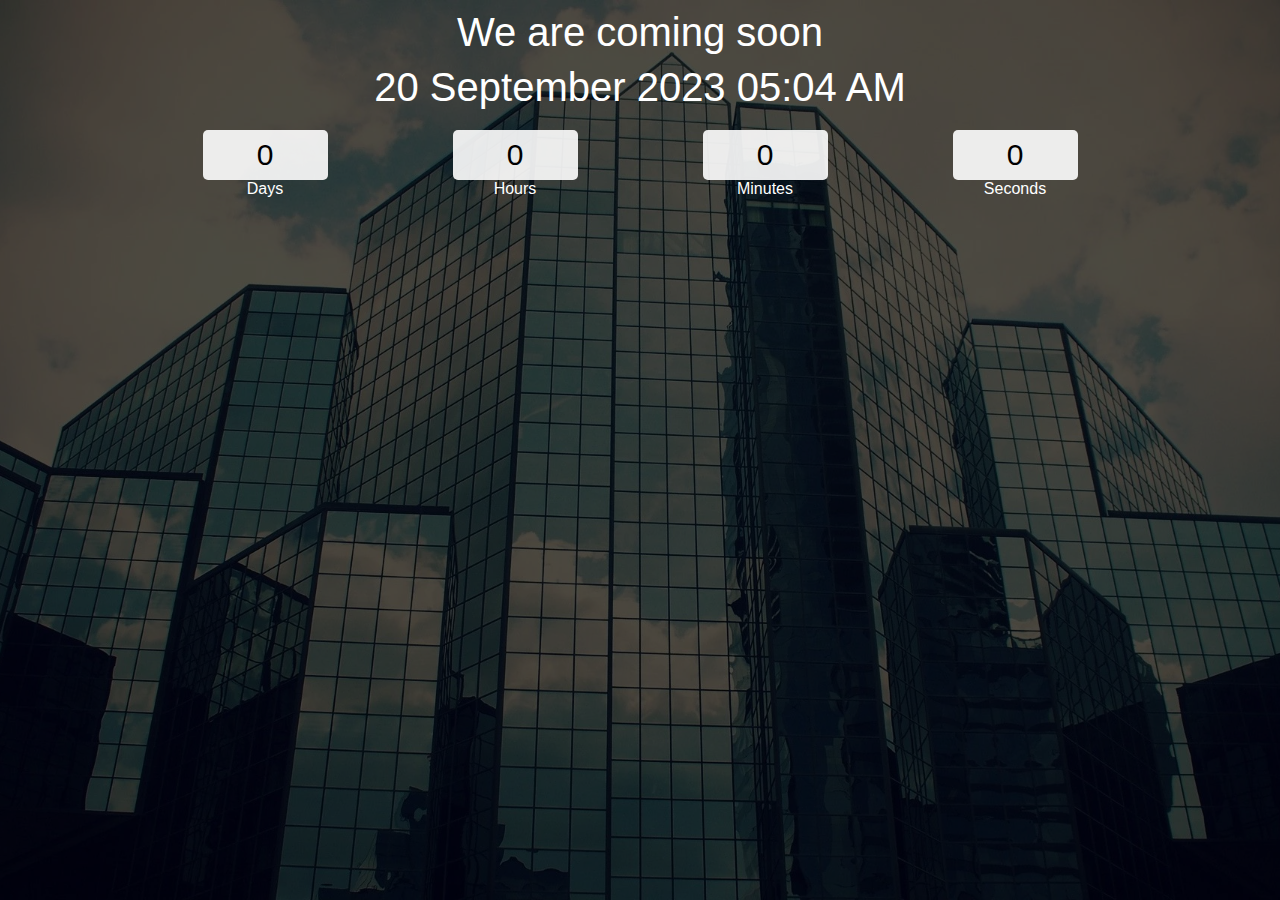
<file: count-down/index.html>
<!DOCTYPE html>
<html lang="en">
<head>
    <meta charset="UTF-8">
    <meta name="viewport" content="width=device-width, initial-scale=1.0">
    <title>Document</title>
    <link rel="stylesheet" href="css/style.css">
</head>
<body>
    <div class="main">
        <div class="overlay">
            <div class="title">We are coming soon</div>
            <div class="title" id="end-date">20 March 2022 10:00 PM</div>
            <div class="col">
                <div>
                    <input type="text" readonly value="0">
                    <br/>
                    <label for="">Days</label>
                </div>
                <div>
                    <input type="text" readonly value="0">
                    <br/>
                    <label for="">Hours</label>
                </div>
                <div>
                    <input type="text" readonly value="0">
                    <br/>
                    <label for="">Minutes</label>
                </div>
                <div>
                    <input type="text" readonly value="0">
                    <br/>
                    <label for="">Seconds</label>
                </div>
            </div>
        </div>
    </div>
    <script src="javascript/script.js" ></script>
</body>
</html>
</file>
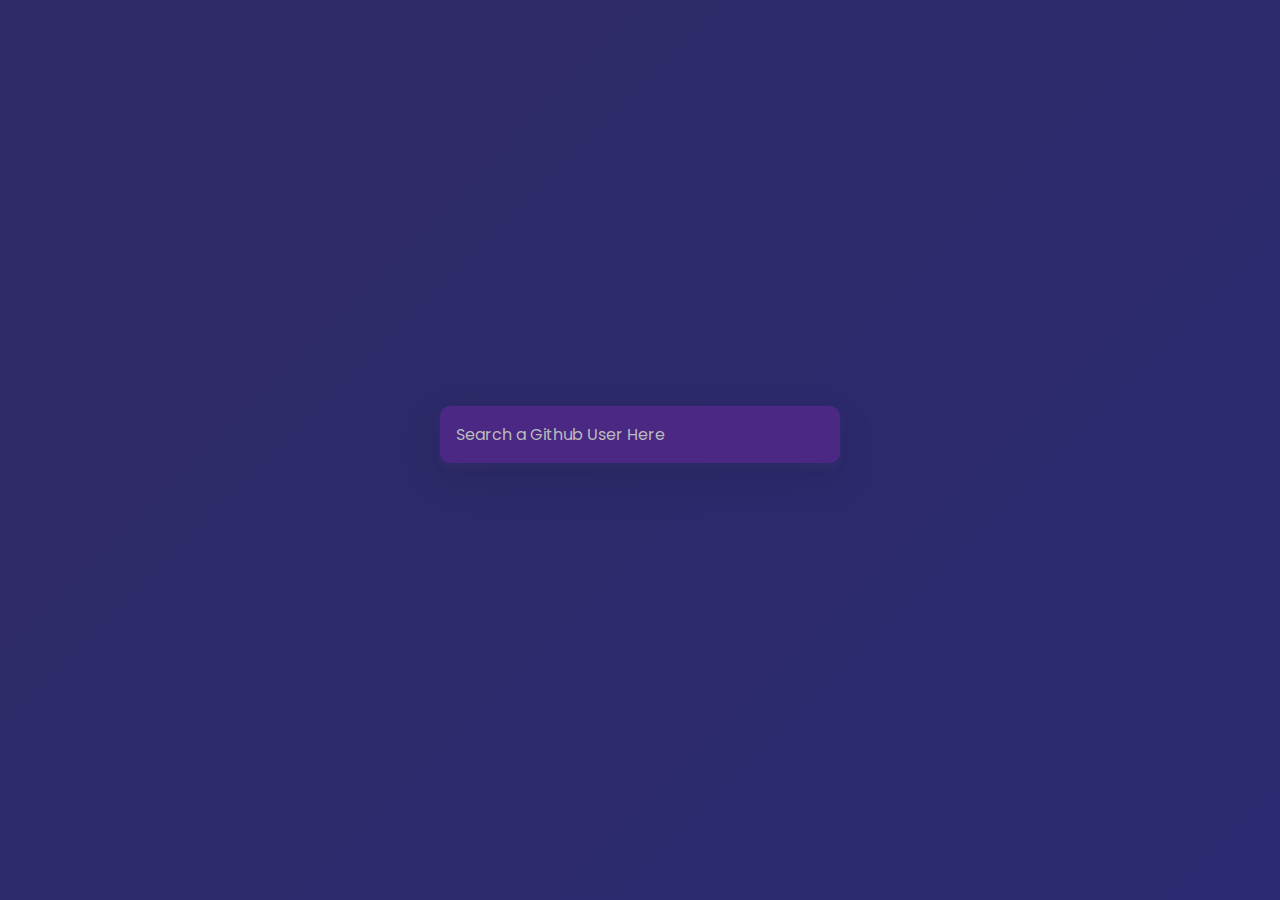
<file: github-profile-search/index.html>
<!DOCTYPE html>
<html lang="en">
<head>
    <meta charset="UTF-8">
    <meta name="viewport" content="width=device-width, initial-scale=1.0">
    <title>Document</title>
    <link rel="stylesheet" href="css/style.css">
</head>
<body>

    <form id="form" onsubmit = "formSubmit();">
        <input type="text" id="search" autofocus placeholder="Search a Github User Here" />
    </form>

    <main id="main">
        <!-- <div class="card">
            <div>
                <img class="avatar" src="https://picsum.photos/200" alt="Florin Pop">
            </div>
            <div class="user-info">
                <h2>Name</h2>
                <p>Bio</p>

                <ul class="info">
                    <li>###<strong>Followers</strong></li>
                    <li>##<strong>Following</strong></li>
                    <li>###<strong>Repos</strong></li>
                </ul>

                <div id="repos">
                    <a class="repo" href="#" target="_blank">Repo 1</a>
                    <a class="repo" href="#" target="_blank">Repo 2</a>
                    <a class="repo" href="#" target="_blank">Repo 3</a>
                </div>
            </div>
        </div>  -->
    </main>




<script src="javascript/script.js"></script>

</body>
</html>
</file>
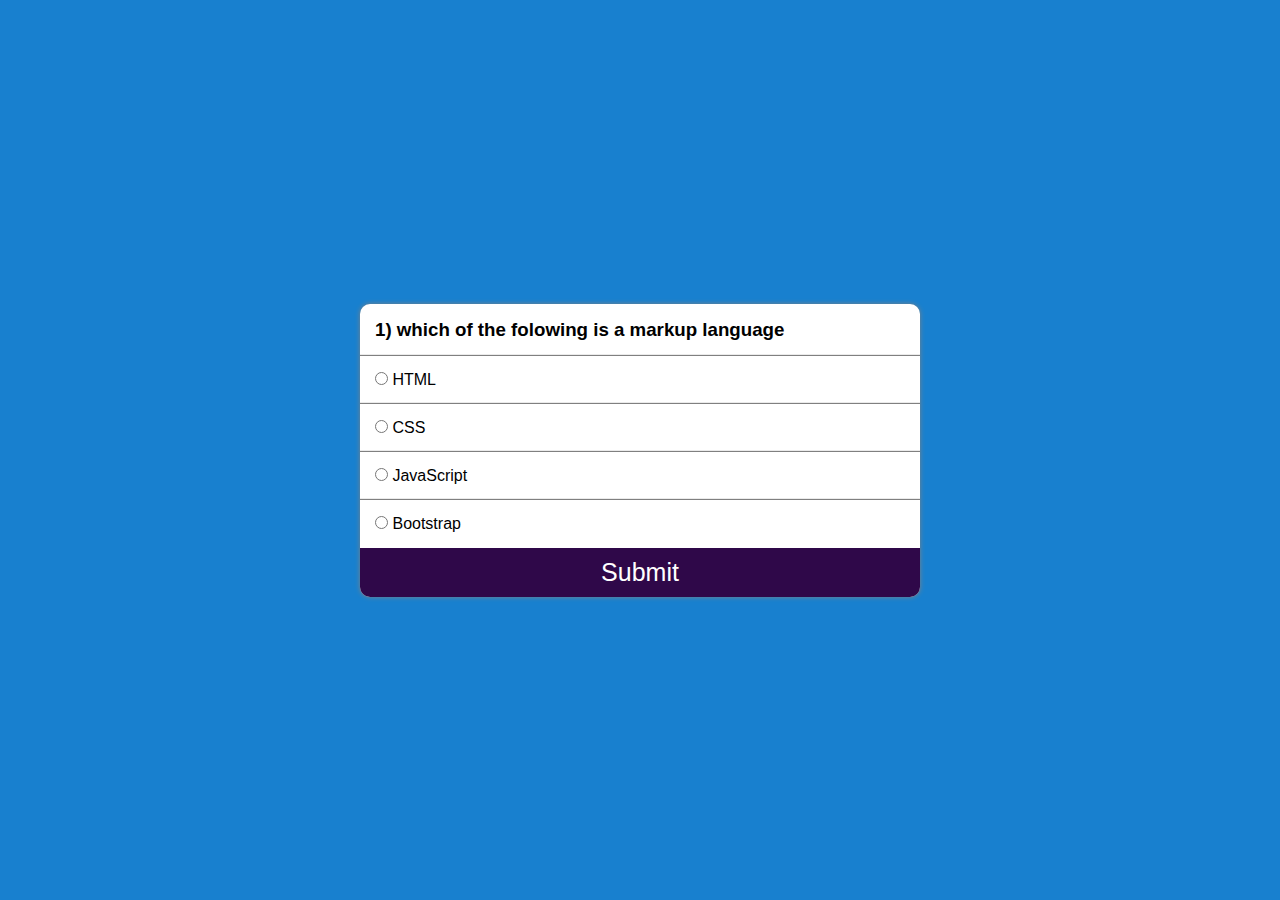
<file: quiz-app/index.html>
<!DOCTYPE html>
<html lang="en">

<head>
    <meta charset="UTF-8">
    <meta http-equiv="X-UA-Compatible" content="IE=edge">
    <meta name="viewport" content="width=device-width, initial-scale=1.0">
    <title>Document</title>
    <link rel="stylesheet" href="css/style.css" />
</head>

<body>
    <section class="main">

        <div class="container" id="container">
            <div class="col">
                <h3 id="questionBox">
                    1) Lorem ipsum dolor sit amet, consectetur adipisicing elit Debitis?
                </h3>
            </div>
            <div class="col box">
                <input class="option" type="radio" id="first" value="a" required>
                <label for="first">Testing 1</label>
            </div>
            <div class="col box">
                <input class="option" type="radio" id="second" value="b" required>
                <label for="second">Testing 2</label>
            </div>
            <div class="col box">
                <input class="option" type="radio" id="third" value="c" required>
                <label for="third">Testing 3</label>
            </div>
            <div class="col box">
                <input class="option" type="radio" id="fourth" value="d" required>
                <label for="fourth">Testing 4</label>
            </div>
            <button id="submit" onclick="submitQuiz()" >Submit</button>
        </div>

    </section>
    <script src="javascript/script.js"></script>
</body>

</html>
</file>
<file: count-down/css/style.css>
* {
    padding: 0;
    margin: 0;
    box-sizing: border-box;
    font-family:'Franklin Gothic Medium', 'Arial Narrow', Arial, sans-serif
}

@import url('https://fonts.googleapis.com/css2?family=Poppins:wght@100&display=swap');
.main {
    width: 100%;
    height: 100vh;
    background: url('../image/1802071.webp') center center;
    background-size: cover;
}

.overlay {
    width: 100%;
    height: 100%;
    display: flex;
    align-items: center;
    flex-direction: column;
    background-color: rgba(0, 0, 0, 0.7);
}

.title {
    margin-top: 10px;
    color: white;
    text-align: center;
    font-size: 2.5rem;
}

.col {
    margin-top: 20px;
    width: 90%;
    display: flex;
    justify-content: center;
    color: white;
}

.col div {
    width: 250px;
    text-align: center;
}

input {
    width: 50%;
    background-color: rgba(255, 255, 255, 0.9);
    border-color: transparent;
    border-radius: 5px;
    height: 50px;
    text-align: center;
    font-size: 30px;
}
</file>
<file: github-profile-search/css/style.css>
@import url("https://fonts.googleapis.com/css2?family=Poppins:wght@200;400;600&display=swap");
* {
    box-sizing: border-box;
    padding: 0;
    margin: 0;
}

body {
    background-color: #2a2a72;
    background-image: linear-gradient(315deg, #2a2a72 0%, #2e2a68 74%);
    display: flex;
    flex-direction: column;
    align-items: center;
    justify-content: center;
    font-family: "Poppins", sans-serif;
    margin: 0;
    min-height: 100vh;
}

input {
    background-color: #4c2885;
    border-radius: 10px;
    border: none;
    box-shadow: 0 5px 10px rgba(154, 160, 185, 0.05), 0 15px 40px rgba(0, 0, 0, 0.1);
    color: white;
    font-family: inherit;
    font-size: 1rem;
    padding: 1rem;
    margin-bottom: 2rem;
    width: 400px;
}

input::placeholder {
    color: #bbb;
}

input:focus {
    outline: none;
}

.card {
    background-color: #4c2885;
    background-image: linear-gradient(315deg, #4c2885 0%, #4c11ac 100%);
    border-radius: 20px;
    box-shadow: 0 5px 10px rgba(154, 160, 185, 0.05), 0 15px 40px rgba(0, 0, 0, 0.1);
    display: flex;
    padding: 3rem;
    max-width: 800px;
}

.errorcard {
    color:white;
    background-color: #4c2885;
    background-image: linear-gradient(315deg, #4c2885 0%, #4c11ac 100%);
    border-radius: 20px;
    box-shadow: 0 5px 10px rgba(154, 160, 185, 0.05), 0 15px 40px rgba(0, 0, 0, 0.1);
    display:block;
    padding: 3rem;
    max-width: 400px;
    text-align: center;
}

.avatar {
    border: 10px solid #2a2a72;
    border-radius: 50%;
    height: 150px;
    width: 150px;
}

.user-info {
    color: #eee;
    margin-left: 2rem;
}

.user-info h2 {
    margin-top: 0;
}

.user-info ul {
    display: flex;
    justify-content: space-between;
    list-style-type: none;
    padding: 0;
    max-width: 400px;
}

.user-info ul li {
    display: flex;
    margin-right: 10px;
    align-items: center;
}

.user-info ul li strong {
    font-size: 0.9rem;
    margin-left: 0.5rem;
}

.repo {
    background-color: #2a2a72;
    border-radius: 5px;
    display: inline-block;
    color: white;
    font-size: 0.7rem;
    padding: 0.25rem 0.5rem;
    margin-right: 0.5rem;
    margin-bottom: 0.5rem;
    text-decoration: none;
}
</file>
<file: quiz-app/css/style.css>
* {
    padding: 0;
    margin: 0;
    box-sizing: border-box;
    font-family: 'Poppins', sans-serif;
}

@import url('https://fonts.googleapis.com/css2?family=Poppins:wght@100&display=swap');
.main {
    width: 100%;
    height: 100vh;
    display: flex;
    justify-content: center;
    align-items: center;
    background-color: rgb(24, 128, 207);
}

.container {
    width: 35rem;
    box-shadow: 0px 0px 5px grey;
    display: flex;
    background-color: white;
    border-radius: 10px;
    overflow: hidden;
    flex-direction: column;
}

.col {
    text-align: justify;
    padding: 15px;
    width: 95%;
}

#submit {
    width: 100%;
    background-color: rgb(47, 8, 73);
    transition: 0.5s;
    color: white;
    outline: none;
    border: none;
    font-size: 25px;
    display: block;
    padding: 10px;
    cursor: pointer;
}

#submit:hover {
    background-color: rgb(34, 6, 53);
}

.box {
    box-shadow: 0px -1px 1px grey;
    width: 100%;
}
</file>
